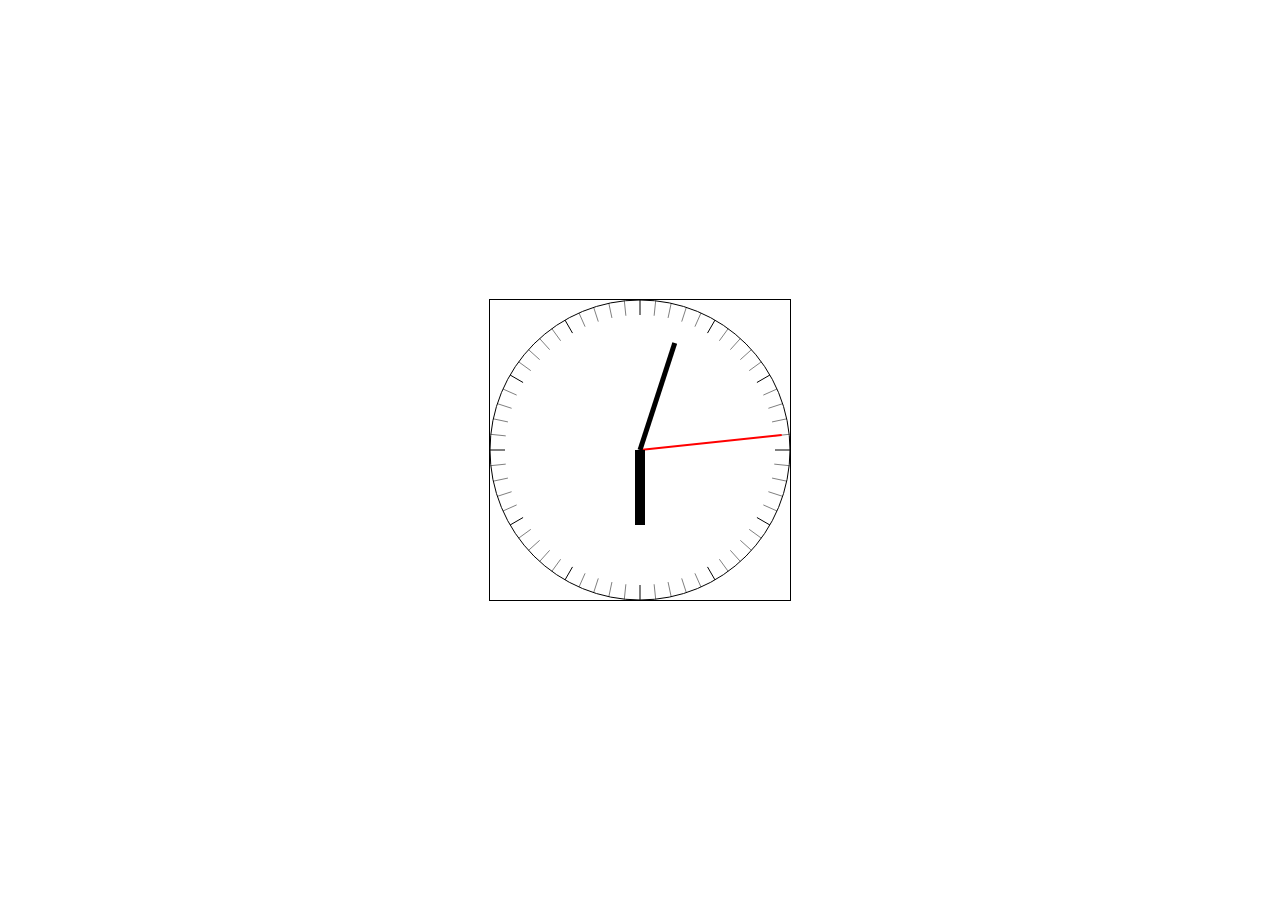
<file: Examples/index.html>
<!DOCTYPE html>
<html>
    <head>
        <meta charset="utf-8">
        <title>Холст</title>
        <link rel="stylesheet" href="style.css">
    </head>
    <body>
        <canvas id="sandbox" width="300" height="300"></canvas>
        <script src="test.js"></script>
    </body>
</html>
</file>
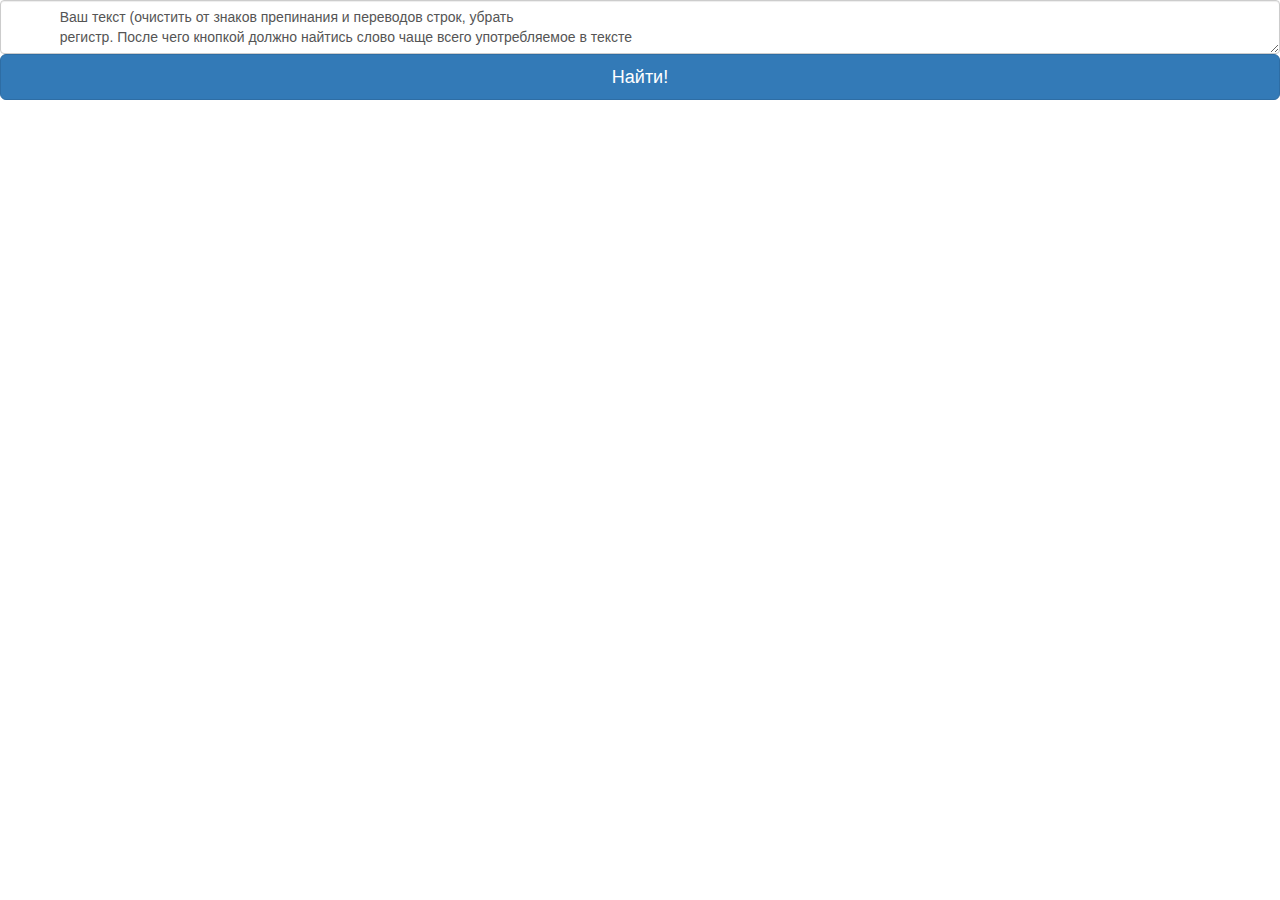
<file: Задание 2/index.html>
<!DOCTYPE html>
<html>
    <head>
        <meta charset="utf-8">
        <title>Холст</title>
        <link rel="stylesheet" href="https://maxcdn.bootstrapcdn.com/bootstrap/3.3.6/css/bootstrap.min.css"> 
        <link rel="stylesheet" href="style.css">
    </head>
    <body>
        <textarea id="sandbox" class="form-control">
            Ваш текст (очистить от знаков препинания и переводов строк, убрать
            регистр. После чего кнопкой должно найтись слово чаще всего употребляемое в тексте
            текст текст текст текст текст текст
        </textarea>
        <button id="find" class="btn btn-block btn-lg btn-primary">Найти!</button> 
        <script src="script.js"></script>
    </body>
</html>
</file>
<file: Examples/style.css>
html, body {
    height: 100%;
    margin: 0;
}

body {
    display: flex;
    justify-content: center;
    align-items: center;
}

canvas {
    border: 1px solid black;
}
</file>
<file: Задание 2/style.css>
html, body {
    height: 100%;
    margin: 0;
    }
    
body {
    //Сделать расположение по центру (allign-items и т.д)
}

body > textarea {
    width: 100%;
    flex: 1 1 auto;
}
</file>
